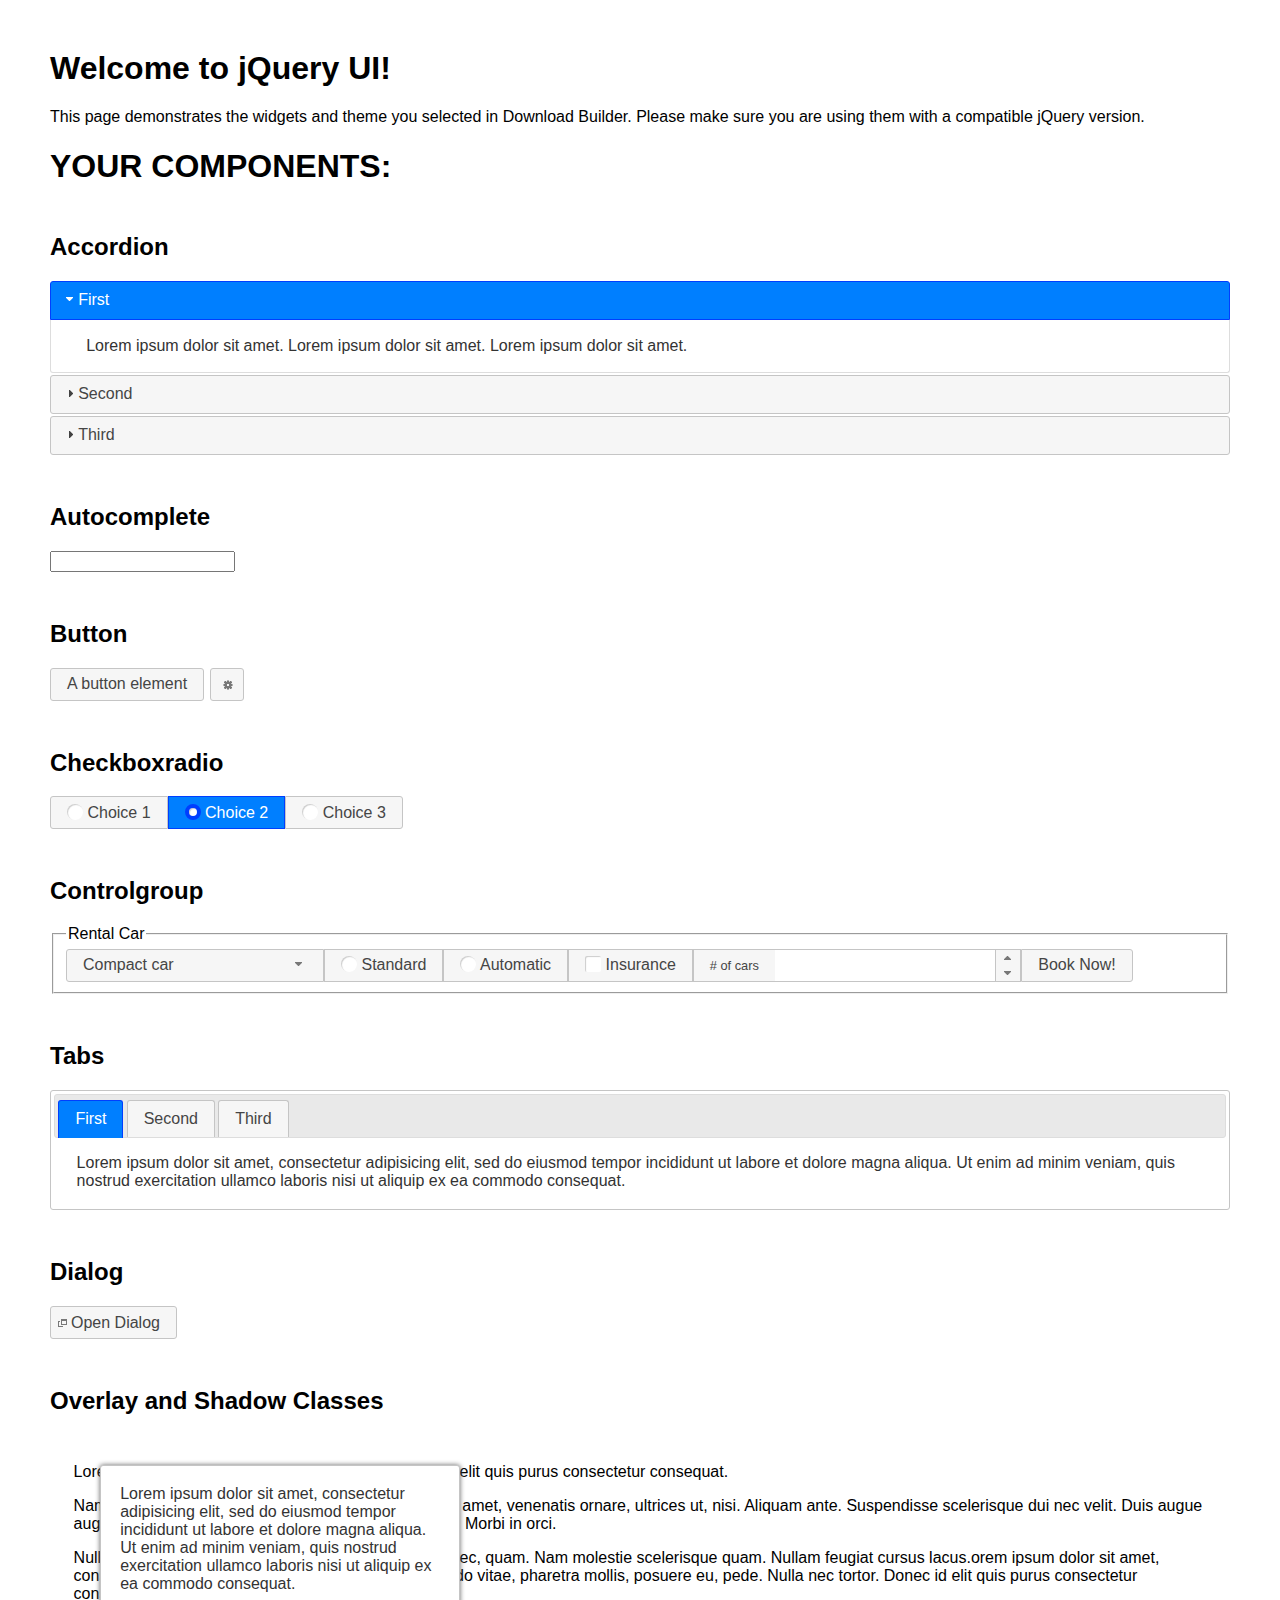
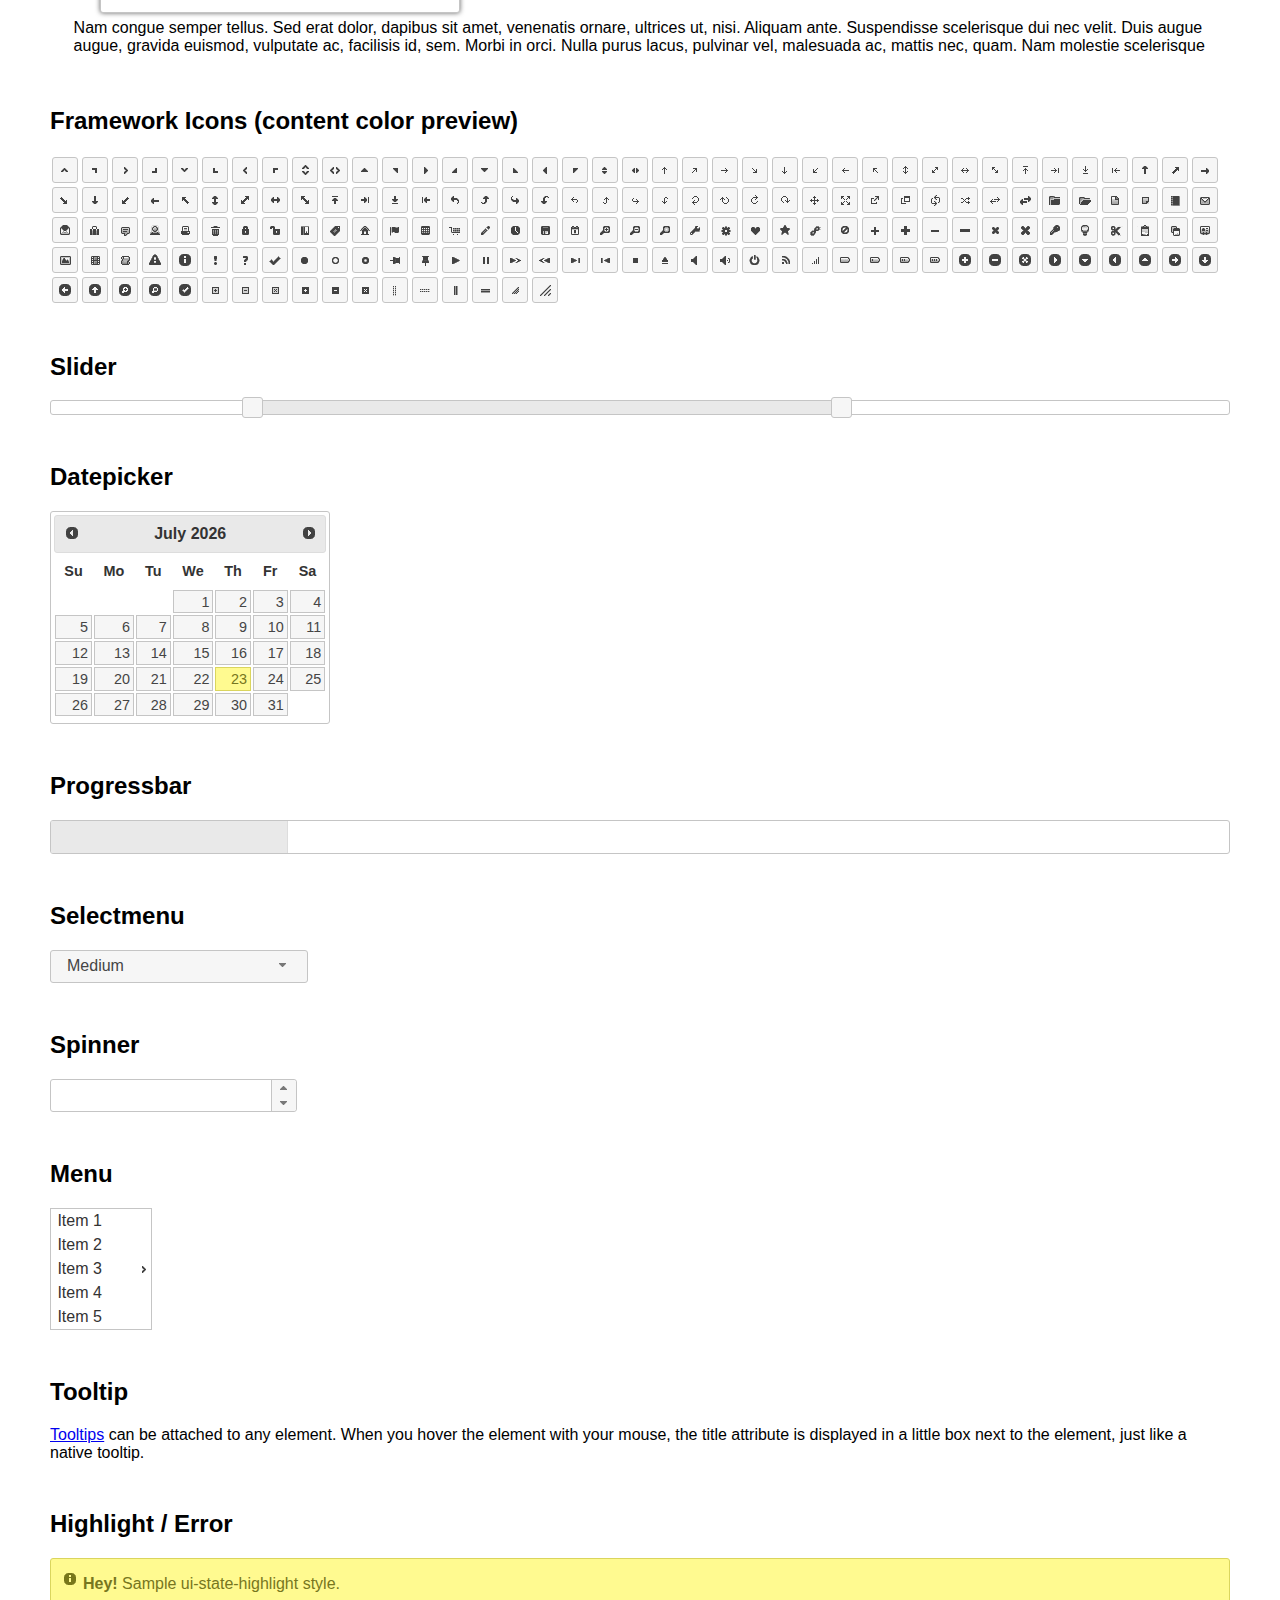
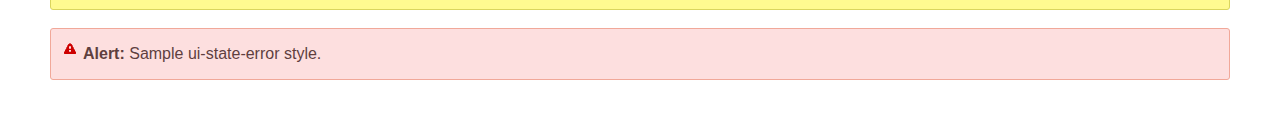
<file: js/jquery-ui-1.13.2/index.html>
<!doctype html>
<html lang="us">
<head>
	<meta charset="utf-8">
	<title>jQuery UI Example Page</title>
	<link href="jquery-ui.css" rel="stylesheet">
	<style>
	body{
		font-family: "Trebuchet MS", sans-serif;
		margin: 50px;
	}
	.demoHeaders {
		margin-top: 2em;
	}
	#dialog-link {
		padding: .4em 1em .4em 20px;
		text-decoration: none;
		position: relative;
	}
	#dialog-link span.ui-icon {
		margin: 0 5px 0 0;
		position: absolute;
		left: .2em;
		top: 50%;
		margin-top: -8px;
	}
	#icons {
		margin: 0;
		padding: 0;
	}
	#icons li {
		margin: 2px;
		position: relative;
		padding: 4px 0;
		cursor: pointer;
		float: left;
		list-style: none;
	}
	#icons span.ui-icon {
		float: left;
		margin: 0 4px;
	}
	.fakewindowcontain .ui-widget-overlay {
		position: absolute;
	}
	select {
		width: 200px;
	}
	</style>
</head>
<body>

<h1>Welcome to jQuery UI!</h1>

<div class="ui-widget">
	<p>This page demonstrates the widgets and theme you selected in Download Builder. Please make sure you are using them with a compatible jQuery version.</p>
</div>

<h1>YOUR COMPONENTS:</h1>

<!-- Accordion -->
<h2 class="demoHeaders">Accordion</h2>
<div id="accordion">
	<h3>First</h3>
	<div>Lorem ipsum dolor sit amet. Lorem ipsum dolor sit amet. Lorem ipsum dolor sit amet.</div>
	<h3>Second</h3>
	<div>Phasellus mattis tincidunt nibh.</div>
	<h3>Third</h3>
	<div>Nam dui erat, auctor a, dignissim quis.</div>
</div>

<!-- Autocomplete -->
<h2 class="demoHeaders">Autocomplete</h2>
<div>
	<input id="autocomplete" title="type &quot;a&quot;">
</div>

<!-- Button -->
<h2 class="demoHeaders">Button</h2>
<button id="button">A button element</button>
<button id="button-icon">An icon-only button</button>

<!-- Checkboxradio -->
<h2 class="demoHeaders">Checkboxradio</h2>
<form style="margin-top: 1em;">
	<div id="radioset">
		<input type="radio" id="radio1" name="radio"><label for="radio1">Choice 1</label>
		<input type="radio" id="radio2" name="radio" checked="checked"><label for="radio2">Choice 2</label>
		<input type="radio" id="radio3" name="radio"><label for="radio3">Choice 3</label>
	</div>
</form>

<!-- Controlgroup -->
<h2 class="demoHeaders">Controlgroup</h2>
<fieldset>
	<legend>Rental Car</legend>
	<div id="controlgroup">
		<select id="car-type">
			<option>Compact car</option>
			<option>Midsize car</option>
			<option>Full size car</option>
			<option>SUV</option>
			<option>Luxury</option>
			<option>Truck</option>
			<option>Van</option>
		</select>
		<label for="transmission-standard">Standard</label>
		<input type="radio" name="transmission" id="transmission-standard">
		<label for="transmission-automatic">Automatic</label>
		<input type="radio" name="transmission" id="transmission-automatic">
		<label for="insurance">Insurance</label>
		<input type="checkbox" name="insurance" id="insurance">
		<label for="horizontal-spinner" class="ui-controlgroup-label"># of cars</label>
		<input id="horizontal-spinner" class="ui-spinner-input">
		<button>Book Now!</button>
	</div>
</fieldset>

<!-- Tabs -->
<h2 class="demoHeaders">Tabs</h2>
<div id="tabs">
	<ul>
		<li><a href="#tabs-1">First</a></li>
		<li><a href="#tabs-2">Second</a></li>
		<li><a href="#tabs-3">Third</a></li>
	</ul>
	<div id="tabs-1">Lorem ipsum dolor sit amet, consectetur adipisicing elit, sed do eiusmod tempor incididunt ut labore et dolore magna aliqua. Ut enim ad minim veniam, quis nostrud exercitation ullamco laboris nisi ut aliquip ex ea commodo consequat.</div>
	<div id="tabs-2">Phasellus mattis tincidunt nibh. Cras orci urna, blandit id, pretium vel, aliquet ornare, felis. Maecenas scelerisque sem non nisl. Fusce sed lorem in enim dictum bibendum.</div>
	<div id="tabs-3">Nam dui erat, auctor a, dignissim quis, sollicitudin eu, felis. Pellentesque nisi urna, interdum eget, sagittis et, consequat vestibulum, lacus. Mauris porttitor ullamcorper augue.</div>
</div>

<h2 class="demoHeaders">Dialog</h2>
<p>
	<button id="dialog-link" class="ui-button ui-corner-all ui-widget">
		<span class="ui-icon ui-icon-newwin"></span>Open Dialog
	</button>
</p>

<h2 class="demoHeaders">Overlay and Shadow Classes</h2>
<div style="position: relative; width: 96%; height: 200px; padding:1% 2%; overflow:hidden;" class="fakewindowcontain">
	<p>Lorem ipsum dolor sit amet,  Nulla nec tortor. Donec id elit quis purus consectetur consequat. </p><p>Nam congue semper tellus. Sed erat dolor, dapibus sit amet, venenatis ornare, ultrices ut, nisi. Aliquam ante. Suspendisse scelerisque dui nec velit. Duis augue augue, gravida euismod, vulputate ac, facilisis id, sem. Morbi in orci. </p><p>Nulla purus lacus, pulvinar vel, malesuada ac, mattis nec, quam. Nam molestie scelerisque quam. Nullam feugiat cursus lacus.orem ipsum dolor sit amet, consectetur adipiscing elit. Donec libero risus, commodo vitae, pharetra mollis, posuere eu, pede. Nulla nec tortor. Donec id elit quis purus consectetur consequat. </p><p>Nam congue semper tellus. Sed erat dolor, dapibus sit amet, venenatis ornare, ultrices ut, nisi. Aliquam ante. Suspendisse scelerisque dui nec velit. Duis augue augue, gravida euismod, vulputate ac, facilisis id, sem. Morbi in orci. Nulla purus lacus, pulvinar vel, malesuada ac, mattis nec, quam. Nam molestie scelerisque quam. </p><p>Nullam feugiat cursus lacus.orem ipsum dolor sit amet, consectetur adipiscing elit. Donec libero risus, commodo vitae, pharetra mollis, posuere eu, pede. Nulla nec tortor. Donec id elit quis purus consectetur consequat. Nam congue semper tellus. Sed erat dolor, dapibus sit amet, venenatis ornare, ultrices ut, nisi. Aliquam ante. </p><p>Suspendisse scelerisque dui nec velit. Duis augue augue, gravida euismod, vulputate ac, facilisis id, sem. Morbi in orci. Nulla purus lacus, pulvinar vel, malesuada ac, mattis nec, quam. Nam molestie scelerisque quam. Nullam feugiat cursus lacus.orem ipsum dolor sit amet, consectetur adipiscing elit. Donec libero risus, commodo vitae, pharetra mollis, posuere eu, pede. Nulla nec tortor. Donec id elit quis purus consectetur consequat. Nam congue semper tellus. Sed erat dolor, dapibus sit amet, venenatis ornare, ultrices ut, nisi. </p>

	<!-- ui-dialog -->
	<div class="ui-widget-overlay ui-front"></div>
	<div style="position: absolute; width: 320px; left: 50px; top: 30px; padding: 1.2em" class="ui-widget ui-front ui-widget-content ui-corner-all ui-widget-shadow">
		Lorem ipsum dolor sit amet, consectetur adipisicing elit, sed do eiusmod tempor incididunt ut labore et dolore magna aliqua. Ut enim ad minim veniam, quis nostrud exercitation ullamco laboris nisi ut aliquip ex ea commodo consequat.
	</div>

</div>

<!-- ui-dialog -->
<div id="dialog" title="Dialog Title">
	<p>Lorem ipsum dolor sit amet, consectetur adipisicing elit, sed do eiusmod tempor incididunt ut labore et dolore magna aliqua. Ut enim ad minim veniam, quis nostrud exercitation ullamco laboris nisi ut aliquip ex ea commodo consequat.</p>
</div>


<h2 class="demoHeaders">Framework Icons (content color preview)</h2>
<ul id="icons" class="ui-widget ui-helper-clearfix">
	<li class="ui-state-default ui-corner-all" title=".ui-icon-caret-1-n"><span class="ui-icon ui-icon-caret-1-n"></span></li>
	<li class="ui-state-default ui-corner-all" title=".ui-icon-caret-1-ne"><span class="ui-icon ui-icon-caret-1-ne"></span></li>
	<li class="ui-state-default ui-corner-all" title=".ui-icon-caret-1-e"><span class="ui-icon ui-icon-caret-1-e"></span></li>
	<li class="ui-state-default ui-corner-all" title=".ui-icon-caret-1-se"><span class="ui-icon ui-icon-caret-1-se"></span></li>
	<li class="ui-state-default ui-corner-all" title=".ui-icon-caret-1-s"><span class="ui-icon ui-icon-caret-1-s"></span></li>
	<li class="ui-state-default ui-corner-all" title=".ui-icon-caret-1-sw"><span class="ui-icon ui-icon-caret-1-sw"></span></li>
	<li class="ui-state-default ui-corner-all" title=".ui-icon-caret-1-w"><span class="ui-icon ui-icon-caret-1-w"></span></li>
	<li class="ui-state-default ui-corner-all" title=".ui-icon-caret-1-nw"><span class="ui-icon ui-icon-caret-1-nw"></span></li>
	<li class="ui-state-default ui-corner-all" title=".ui-icon-caret-2-n-s"><span class="ui-icon ui-icon-caret-2-n-s"></span></li>
	<li class="ui-state-default ui-corner-all" title=".ui-icon-caret-2-e-w"><span class="ui-icon ui-icon-caret-2-e-w"></span></li>
	<li class="ui-state-default ui-corner-all" title=".ui-icon-triangle-1-n"><span class="ui-icon ui-icon-triangle-1-n"></span></li>
	<li class="ui-state-default ui-corner-all" title=".ui-icon-triangle-1-ne"><span class="ui-icon ui-icon-triangle-1-ne"></span></li>
	<li class="ui-state-default ui-corner-all" title=".ui-icon-triangle-1-e"><span class="ui-icon ui-icon-triangle-1-e"></span></li>
	<li class="ui-state-default ui-corner-all" title=".ui-icon-triangle-1-se"><span class="ui-icon ui-icon-triangle-1-se"></span></li>
	<li class="ui-state-default ui-corner-all" title=".ui-icon-triangle-1-s"><span class="ui-icon ui-icon-triangle-1-s"></span></li>
	<li class="ui-state-default ui-corner-all" title=".ui-icon-triangle-1-sw"><span class="ui-icon ui-icon-triangle-1-sw"></span></li>
	<li class="ui-state-default ui-corner-all" title=".ui-icon-triangle-1-w"><span class="ui-icon ui-icon-triangle-1-w"></span></li>
	<li class="ui-state-default ui-corner-all" title=".ui-icon-triangle-1-nw"><span class="ui-icon ui-icon-triangle-1-nw"></span></li>
	<li class="ui-state-default ui-corner-all" title=".ui-icon-triangle-2-n-s"><span class="ui-icon ui-icon-triangle-2-n-s"></span></li>
	<li class="ui-state-default ui-corner-all" title=".ui-icon-triangle-2-e-w"><span class="ui-icon ui-icon-triangle-2-e-w"></span></li>
	<li class="ui-state-default ui-corner-all" title=".ui-icon-arrow-1-n"><span class="ui-icon ui-icon-arrow-1-n"></span></li>
	<li class="ui-state-default ui-corner-all" title=".ui-icon-arrow-1-ne"><span class="ui-icon ui-icon-arrow-1-ne"></span></li>
	<li class="ui-state-default ui-corner-all" title=".ui-icon-arrow-1-e"><span class="ui-icon ui-icon-arrow-1-e"></span></li>
	<li class="ui-state-default ui-corner-all" title=".ui-icon-arrow-1-se"><span class="ui-icon ui-icon-arrow-1-se"></span></li>
	<li class="ui-state-default ui-corner-all" title=".ui-icon-arrow-1-s"><span class="ui-icon ui-icon-arrow-1-s"></span></li>
	<li class="ui-state-default ui-corner-all" title=".ui-icon-arrow-1-sw"><span class="ui-icon ui-icon-arrow-1-sw"></span></li>
	<li class="ui-state-default ui-corner-all" title=".ui-icon-arrow-1-w"><span class="ui-icon ui-icon-arrow-1-w"></span></li>
	<li class="ui-state-default ui-corner-all" title=".ui-icon-arrow-1-nw"><span class="ui-icon ui-icon-arrow-1-nw"></span></li>
	<li class="ui-state-default ui-corner-all" title=".ui-icon-arrow-2-n-s"><span class="ui-icon ui-icon-arrow-2-n-s"></span></li>
	<li class="ui-state-default ui-corner-all" title=".ui-icon-arrow-2-ne-sw"><span class="ui-icon ui-icon-arrow-2-ne-sw"></span></li>
	<li class="ui-state-default ui-corner-all" title=".ui-icon-arrow-2-e-w"><span class="ui-icon ui-icon-arrow-2-e-w"></span></li>
	<li class="ui-state-default ui-corner-all" title=".ui-icon-arrow-2-se-nw"><span class="ui-icon ui-icon-arrow-2-se-nw"></span></li>
	<li class="ui-state-default ui-corner-all" title=".ui-icon-arrowstop-1-n"><span class="ui-icon ui-icon-arrowstop-1-n"></span></li>
	<li class="ui-state-default ui-corner-all" title=".ui-icon-arrowstop-1-e"><span class="ui-icon ui-icon-arrowstop-1-e"></span></li>
	<li class="ui-state-default ui-corner-all" title=".ui-icon-arrowstop-1-s"><span class="ui-icon ui-icon-arrowstop-1-s"></span></li>
	<li class="ui-state-default ui-corner-all" title=".ui-icon-arrowstop-1-w"><span class="ui-icon ui-icon-arrowstop-1-w"></span></li>
	<li class="ui-state-default ui-corner-all" title=".ui-icon-arrowthick-1-n"><span class="ui-icon ui-icon-arrowthick-1-n"></span></li>
	<li class="ui-state-default ui-corner-all" title=".ui-icon-arrowthick-1-ne"><span class="ui-icon ui-icon-arrowthick-1-ne"></span></li>
	<li class="ui-state-default ui-corner-all" title=".ui-icon-arrowthick-1-e"><span class="ui-icon ui-icon-arrowthick-1-e"></span></li>
	<li class="ui-state-default ui-corner-all" title=".ui-icon-arrowthick-1-se"><span class="ui-icon ui-icon-arrowthick-1-se"></span></li>
	<li class="ui-state-default ui-corner-all" title=".ui-icon-arrowthick-1-s"><span class="ui-icon ui-icon-arrowthick-1-s"></span></li>
	<li class="ui-state-default ui-corner-all" title=".ui-icon-arrowthick-1-sw"><span class="ui-icon ui-icon-arrowthick-1-sw"></span></li>
	<li class="ui-state-default ui-corner-all" title=".ui-icon-arrowthick-1-w"><span class="ui-icon ui-icon-arrowthick-1-w"></span></li>
	<li class="ui-state-default ui-corner-all" title=".ui-icon-arrowthick-1-nw"><span class="ui-icon ui-icon-arrowthick-1-nw"></span></li>
	<li class="ui-state-default ui-corner-all" title=".ui-icon-arrowthick-2-n-s"><span class="ui-icon ui-icon-arrowthick-2-n-s"></span></li>
	<li class="ui-state-default ui-corner-all" title=".ui-icon-arrowthick-2-ne-sw"><span class="ui-icon ui-icon-arrowthick-2-ne-sw"></span></li>
	<li class="ui-state-default ui-corner-all" title=".ui-icon-arrowthick-2-e-w"><span class="ui-icon ui-icon-arrowthick-2-e-w"></span></li>
	<li class="ui-state-default ui-corner-all" title=".ui-icon-arrowthick-2-se-nw"><span class="ui-icon ui-icon-arrowthick-2-se-nw"></span></li>
	<li class="ui-state-default ui-corner-all" title=".ui-icon-arrowthickstop-1-n"><span class="ui-icon ui-icon-arrowthickstop-1-n"></span></li>
	<li class="ui-state-default ui-corner-all" title=".ui-icon-arrowthickstop-1-e"><span class="ui-icon ui-icon-arrowthickstop-1-e"></span></li>
	<li class="ui-state-default ui-corner-all" title=".ui-icon-arrowthickstop-1-s"><span class="ui-icon ui-icon-arrowthickstop-1-s"></span></li>
	<li class="ui-state-default ui-corner-all" title=".ui-icon-arrowthickstop-1-w"><span class="ui-icon ui-icon-arrowthickstop-1-w"></span></li>
	<li class="ui-state-default ui-corner-all" title=".ui-icon-arrowreturnthick-1-w"><span class="ui-icon ui-icon-arrowreturnthick-1-w"></span></li>
	<li class="ui-state-default ui-corner-all" title=".ui-icon-arrowreturnthick-1-n"><span class="ui-icon ui-icon-arrowreturnthick-1-n"></span></li>
	<li class="ui-state-default ui-corner-all" title=".ui-icon-arrowreturnthick-1-e"><span class="ui-icon ui-icon-arrowreturnthick-1-e"></span></li>
	<li class="ui-state-default ui-corner-all" title=".ui-icon-arrowreturnthick-1-s"><span class="ui-icon ui-icon-arrowreturnthick-1-s"></span></li>
	<li class="ui-state-default ui-corner-all" title=".ui-icon-arrowreturn-1-w"><span class="ui-icon ui-icon-arrowreturn-1-w"></span></li>
	<li class="ui-state-default ui-corner-all" title=".ui-icon-arrowreturn-1-n"><span class="ui-icon ui-icon-arrowreturn-1-n"></span></li>
	<li class="ui-state-default ui-corner-all" title=".ui-icon-arrowreturn-1-e"><span class="ui-icon ui-icon-arrowreturn-1-e"></span></li>
	<li class="ui-state-default ui-corner-all" title=".ui-icon-arrowreturn-1-s"><span class="ui-icon ui-icon-arrowreturn-1-s"></span></li>
	<li class="ui-state-default ui-corner-all" title=".ui-icon-arrowrefresh-1-w"><span class="ui-icon ui-icon-arrowrefresh-1-w"></span></li>
	<li class="ui-state-default ui-corner-all" title=".ui-icon-arrowrefresh-1-n"><span class="ui-icon ui-icon-arrowrefresh-1-n"></span></li>
	<li class="ui-state-default ui-corner-all" title=".ui-icon-arrowrefresh-1-e"><span class="ui-icon ui-icon-arrowrefresh-1-e"></span></li>
	<li class="ui-state-default ui-corner-all" title=".ui-icon-arrowrefresh-1-s"><span class="ui-icon ui-icon-arrowrefresh-1-s"></span></li>
	<li class="ui-state-default ui-corner-all" title=".ui-icon-arrow-4"><span class="ui-icon ui-icon-arrow-4"></span></li>
	<li class="ui-state-default ui-corner-all" title=".ui-icon-arrow-4-diag"><span class="ui-icon ui-icon-arrow-4-diag"></span></li>
	<li class="ui-state-default ui-corner-all" title=".ui-icon-extlink"><span class="ui-icon ui-icon-extlink"></span></li>
	<li class="ui-state-default ui-corner-all" title=".ui-icon-newwin"><span class="ui-icon ui-icon-newwin"></span></li>
	<li class="ui-state-default ui-corner-all" title=".ui-icon-refresh"><span class="ui-icon ui-icon-refresh"></span></li>
	<li class="ui-state-default ui-corner-all" title=".ui-icon-shuffle"><span class="ui-icon ui-icon-shuffle"></span></li>
	<li class="ui-state-default ui-corner-all" title=".ui-icon-transfer-e-w"><span class="ui-icon ui-icon-transfer-e-w"></span></li>
	<li class="ui-state-default ui-corner-all" title=".ui-icon-transferthick-e-w"><span class="ui-icon ui-icon-transferthick-e-w"></span></li>
	<li class="ui-state-default ui-corner-all" title=".ui-icon-folder-collapsed"><span class="ui-icon ui-icon-folder-collapsed"></span></li>
	<li class="ui-state-default ui-corner-all" title=".ui-icon-folder-open"><span class="ui-icon ui-icon-folder-open"></span></li>
	<li class="ui-state-default ui-corner-all" title=".ui-icon-document"><span class="ui-icon ui-icon-document"></span></li>
	<li class="ui-state-default ui-corner-all" title=".ui-icon-document-b"><span class="ui-icon ui-icon-document-b"></span></li>
	<li class="ui-state-default ui-corner-all" title=".ui-icon-note"><span class="ui-icon ui-icon-note"></span></li>
	<li class="ui-state-default ui-corner-all" title=".ui-icon-mail-closed"><span class="ui-icon ui-icon-mail-closed"></span></li>
	<li class="ui-state-default ui-corner-all" title=".ui-icon-mail-open"><span class="ui-icon ui-icon-mail-open"></span></li>
	<li class="ui-state-default ui-corner-all" title=".ui-icon-suitcase"><span class="ui-icon ui-icon-suitcase"></span></li>
	<li class="ui-state-default ui-corner-all" title=".ui-icon-comment"><span class="ui-icon ui-icon-comment"></span></li>
	<li class="ui-state-default ui-corner-all" title=".ui-icon-person"><span class="ui-icon ui-icon-person"></span></li>
	<li class="ui-state-default ui-corner-all" title=".ui-icon-print"><span class="ui-icon ui-icon-print"></span></li>
	<li class="ui-state-default ui-corner-all" title=".ui-icon-trash"><span class="ui-icon ui-icon-trash"></span></li>
	<li class="ui-state-default ui-corner-all" title=".ui-icon-locked"><span class="ui-icon ui-icon-locked"></span></li>
	<li class="ui-state-default ui-corner-all" title=".ui-icon-unlocked"><span class="ui-icon ui-icon-unlocked"></span></li>
	<li class="ui-state-default ui-corner-all" title=".ui-icon-bookmark"><span class="ui-icon ui-icon-bookmark"></span></li>
	<li class="ui-state-default ui-corner-all" title=".ui-icon-tag"><span class="ui-icon ui-icon-tag"></span></li>
	<li class="ui-state-default ui-corner-all" title=".ui-icon-home"><span class="ui-icon ui-icon-home"></span></li>
	<li class="ui-state-default ui-corner-all" title=".ui-icon-flag"><span class="ui-icon ui-icon-flag"></span></li>
	<li class="ui-state-default ui-corner-all" title=".ui-icon-calculator"><span class="ui-icon ui-icon-calculator"></span></li>
	<li class="ui-state-default ui-corner-all" title=".ui-icon-cart"><span class="ui-icon ui-icon-cart"></span></li>
	<li class="ui-state-default ui-corner-all" title=".ui-icon-pencil"><span class="ui-icon ui-icon-pencil"></span></li>
	<li class="ui-state-default ui-corner-all" title=".ui-icon-clock"><span class="ui-icon ui-icon-clock"></span></li>
	<li class="ui-state-default ui-corner-all" title=".ui-icon-disk"><span class="ui-icon ui-icon-disk"></span></li>
	<li class="ui-state-default ui-corner-all" title=".ui-icon-calendar"><span class="ui-icon ui-icon-calendar"></span></li>
	<li class="ui-state-default ui-corner-all" title=".ui-icon-zoomin"><span class="ui-icon ui-icon-zoomin"></span></li>
	<li class="ui-state-default ui-corner-all" title=".ui-icon-zoomout"><span class="ui-icon ui-icon-zoomout"></span></li>
	<li class="ui-state-default ui-corner-all" title=".ui-icon-search"><span class="ui-icon ui-icon-search"></span></li>
	<li class="ui-state-default ui-corner-all" title=".ui-icon-wrench"><span class="ui-icon ui-icon-wrench"></span></li>
	<li class="ui-state-default ui-corner-all" title=".ui-icon-gear"><span class="ui-icon ui-icon-gear"></span></li>
	<li class="ui-state-default ui-corner-all" title=".ui-icon-heart"><span class="ui-icon ui-icon-heart"></span></li>
	<li class="ui-state-default ui-corner-all" title=".ui-icon-star"><span class="ui-icon ui-icon-star"></span></li>
	<li class="ui-state-default ui-corner-all" title=".ui-icon-link"><span class="ui-icon ui-icon-link"></span></li>
	<li class="ui-state-default ui-corner-all" title=".ui-icon-cancel"><span class="ui-icon ui-icon-cancel"></span></li>
	<li class="ui-state-default ui-corner-all" title=".ui-icon-plus"><span class="ui-icon ui-icon-plus"></span></li>
	<li class="ui-state-default ui-corner-all" title=".ui-icon-plusthick"><span class="ui-icon ui-icon-plusthick"></span></li>
	<li class="ui-state-default ui-corner-all" title=".ui-icon-minus"><span class="ui-icon ui-icon-minus"></span></li>
	<li class="ui-state-default ui-corner-all" title=".ui-icon-minusthick"><span class="ui-icon ui-icon-minusthick"></span></li>
	<li class="ui-state-default ui-corner-all" title=".ui-icon-close"><span class="ui-icon ui-icon-close"></span></li>
	<li class="ui-state-default ui-corner-all" title=".ui-icon-closethick"><span class="ui-icon ui-icon-closethick"></span></li>
	<li class="ui-state-default ui-corner-all" title=".ui-icon-key"><span class="ui-icon ui-icon-key"></span></li>
	<li class="ui-state-default ui-corner-all" title=".ui-icon-lightbulb"><span class="ui-icon ui-icon-lightbulb"></span></li>
	<li class="ui-state-default ui-corner-all" title=".ui-icon-scissors"><span class="ui-icon ui-icon-scissors"></span></li>
	<li class="ui-state-default ui-corner-all" title=".ui-icon-clipboard"><span class="ui-icon ui-icon-clipboard"></span></li>
	<li class="ui-state-default ui-corner-all" title=".ui-icon-copy"><span class="ui-icon ui-icon-copy"></span></li>
	<li class="ui-state-default ui-corner-all" title=".ui-icon-contact"><span class="ui-icon ui-icon-contact"></span></li>
	<li class="ui-state-default ui-corner-all" title=".ui-icon-image"><span class="ui-icon ui-icon-image"></span></li>
	<li class="ui-state-default ui-corner-all" title=".ui-icon-video"><span class="ui-icon ui-icon-video"></span></li>
	<li class="ui-state-default ui-corner-all" title=".ui-icon-script"><span class="ui-icon ui-icon-script"></span></li>
	<li class="ui-state-default ui-corner-all" title=".ui-icon-alert"><span class="ui-icon ui-icon-alert"></span></li>
	<li class="ui-state-default ui-corner-all" title=".ui-icon-info"><span class="ui-icon ui-icon-info"></span></li>
	<li class="ui-state-default ui-corner-all" title=".ui-icon-notice"><span class="ui-icon ui-icon-notice"></span></li>
	<li class="ui-state-default ui-corner-all" title=".ui-icon-help"><span class="ui-icon ui-icon-help"></span></li>
	<li class="ui-state-default ui-corner-all" title=".ui-icon-check"><span class="ui-icon ui-icon-check"></span></li>
	<li class="ui-state-default ui-corner-all" title=".ui-icon-bullet"><span class="ui-icon ui-icon-bullet"></span></li>
	<li class="ui-state-default ui-corner-all" title=".ui-icon-radio-off"><span class="ui-icon ui-icon-radio-off"></span></li>
	<li class="ui-state-default ui-corner-all" title=".ui-icon-radio-on"><span class="ui-icon ui-icon-radio-on"></span></li>
	<li class="ui-state-default ui-corner-all" title=".ui-icon-pin-w"><span class="ui-icon ui-icon-pin-w"></span></li>
	<li class="ui-state-default ui-corner-all" title=".ui-icon-pin-s"><span class="ui-icon ui-icon-pin-s"></span></li>
	<li class="ui-state-default ui-corner-all" title=".ui-icon-play"><span class="ui-icon ui-icon-play"></span></li>
	<li class="ui-state-default ui-corner-all" title=".ui-icon-pause"><span class="ui-icon ui-icon-pause"></span></li>
	<li class="ui-state-default ui-corner-all" title=".ui-icon-seek-next"><span class="ui-icon ui-icon-seek-next"></span></li>
	<li class="ui-state-default ui-corner-all" title=".ui-icon-seek-prev"><span class="ui-icon ui-icon-seek-prev"></span></li>
	<li class="ui-state-default ui-corner-all" title=".ui-icon-seek-end"><span class="ui-icon ui-icon-seek-end"></span></li>
	<li class="ui-state-default ui-corner-all" title=".ui-icon-seek-first"><span class="ui-icon ui-icon-seek-first"></span></li>
	<li class="ui-state-default ui-corner-all" title=".ui-icon-stop"><span class="ui-icon ui-icon-stop"></span></li>
	<li class="ui-state-default ui-corner-all" title=".ui-icon-eject"><span class="ui-icon ui-icon-eject"></span></li>
	<li class="ui-state-default ui-corner-all" title=".ui-icon-volume-off"><span class="ui-icon ui-icon-volume-off"></span></li>
	<li class="ui-state-default ui-corner-all" title=".ui-icon-volume-on"><span class="ui-icon ui-icon-volume-on"></span></li>
	<li class="ui-state-default ui-corner-all" title=".ui-icon-power"><span class="ui-icon ui-icon-power"></span></li>
	<li class="ui-state-default ui-corner-all" title=".ui-icon-signal-diag"><span class="ui-icon ui-icon-signal-diag"></span></li>
	<li class="ui-state-default ui-corner-all" title=".ui-icon-signal"><span class="ui-icon ui-icon-signal"></span></li>
	<li class="ui-state-default ui-corner-all" title=".ui-icon-battery-0"><span class="ui-icon ui-icon-battery-0"></span></li>
	<li class="ui-state-default ui-corner-all" title=".ui-icon-battery-1"><span class="ui-icon ui-icon-battery-1"></span></li>
	<li class="ui-state-default ui-corner-all" title=".ui-icon-battery-2"><span class="ui-icon ui-icon-battery-2"></span></li>
	<li class="ui-state-default ui-corner-all" title=".ui-icon-battery-3"><span class="ui-icon ui-icon-battery-3"></span></li>
	<li class="ui-state-default ui-corner-all" title=".ui-icon-circle-plus"><span class="ui-icon ui-icon-circle-plus"></span></li>
	<li class="ui-state-default ui-corner-all" title=".ui-icon-circle-minus"><span class="ui-icon ui-icon-circle-minus"></span></li>
	<li class="ui-state-default ui-corner-all" title=".ui-icon-circle-close"><span class="ui-icon ui-icon-circle-close"></span></li>
	<li class="ui-state-default ui-corner-all" title=".ui-icon-circle-triangle-e"><span class="ui-icon ui-icon-circle-triangle-e"></span></li>
	<li class="ui-state-default ui-corner-all" title=".ui-icon-circle-triangle-s"><span class="ui-icon ui-icon-circle-triangle-s"></span></li>
	<li class="ui-state-default ui-corner-all" title=".ui-icon-circle-triangle-w"><span class="ui-icon ui-icon-circle-triangle-w"></span></li>
	<li class="ui-state-default ui-corner-all" title=".ui-icon-circle-triangle-n"><span class="ui-icon ui-icon-circle-triangle-n"></span></li>
	<li class="ui-state-default ui-corner-all" title=".ui-icon-circle-arrow-e"><span class="ui-icon ui-icon-circle-arrow-e"></span></li>
	<li class="ui-state-default ui-corner-all" title=".ui-icon-circle-arrow-s"><span class="ui-icon ui-icon-circle-arrow-s"></span></li>
	<li class="ui-state-default ui-corner-all" title=".ui-icon-circle-arrow-w"><span class="ui-icon ui-icon-circle-arrow-w"></span></li>
	<li class="ui-state-default ui-corner-all" title=".ui-icon-circle-arrow-n"><span class="ui-icon ui-icon-circle-arrow-n"></span></li>
	<li class="ui-state-default ui-corner-all" title=".ui-icon-circle-zoomin"><span class="ui-icon ui-icon-circle-zoomin"></span></li>
	<li class="ui-state-default ui-corner-all" title=".ui-icon-circle-zoomout"><span class="ui-icon ui-icon-circle-zoomout"></span></li>
	<li class="ui-state-default ui-corner-all" title=".ui-icon-circle-check"><span class="ui-icon ui-icon-circle-check"></span></li>
	<li class="ui-state-default ui-corner-all" title=".ui-icon-circlesmall-plus"><span class="ui-icon ui-icon-circlesmall-plus"></span></li>
	<li class="ui-state-default ui-corner-all" title=".ui-icon-circlesmall-minus"><span class="ui-icon ui-icon-circlesmall-minus"></span></li>
	<li class="ui-state-default ui-corner-all" title=".ui-icon-circlesmall-close"><span class="ui-icon ui-icon-circlesmall-close"></span></li>
	<li class="ui-state-default ui-corner-all" title=".ui-icon-squaresmall-plus"><span class="ui-icon ui-icon-squaresmall-plus"></span></li>
	<li class="ui-state-default ui-corner-all" title=".ui-icon-squaresmall-minus"><span class="ui-icon ui-icon-squaresmall-minus"></span></li>
	<li class="ui-state-default ui-corner-all" title=".ui-icon-squaresmall-close"><span class="ui-icon ui-icon-squaresmall-close"></span></li>
	<li class="ui-state-default ui-corner-all" title=".ui-icon-grip-dotted-vertical"><span class="ui-icon ui-icon-grip-dotted-vertical"></span></li>
	<li class="ui-state-default ui-corner-all" title=".ui-icon-grip-dotted-horizontal"><span class="ui-icon ui-icon-grip-dotted-horizontal"></span></li>
	<li class="ui-state-default ui-corner-all" title=".ui-icon-grip-solid-vertical"><span class="ui-icon ui-icon-grip-solid-vertical"></span></li>
	<li class="ui-state-default ui-corner-all" title=".ui-icon-grip-solid-horizontal"><span class="ui-icon ui-icon-grip-solid-horizontal"></span></li>
	<li class="ui-state-default ui-corner-all" title=".ui-icon-gripsmall-diagonal-se"><span class="ui-icon ui-icon-gripsmall-diagonal-se"></span></li>
	<li class="ui-state-default ui-corner-all" title=".ui-icon-grip-diagonal-se"><span class="ui-icon ui-icon-grip-diagonal-se"></span></li>
</ul>

<!-- Slider -->
<h2 class="demoHeaders">Slider</h2>
<div id="slider"></div>

<!-- Datepicker -->
<h2 class="demoHeaders">Datepicker</h2>
<div id="datepicker"></div>

<!-- Progressbar -->
<h2 class="demoHeaders">Progressbar</h2>
<div id="progressbar"></div>

<!-- Progressbar -->
<h2 class="demoHeaders">Selectmenu</h2>
<select id="selectmenu">
	<option>Slower</option>
	<option>Slow</option>
	<option selected="selected">Medium</option>
	<option>Fast</option>
	<option>Faster</option>
</select>

<!-- Spinner -->
<h2 class="demoHeaders">Spinner</h2>
<input id="spinner">

<!-- Menu -->
<h2 class="demoHeaders">Menu</h2>
<ul style="width:100px;" id="menu">
	<li><div>Item 1</div></li>
	<li><div>Item 2</div></li>
	<li><div>Item 3</div>
		<ul>
			<li><div>Item 3-1</div></li>
			<li><div>Item 3-2</div></li>
			<li><div>Item 3-3</div></li>
			<li><div>Item 3-4</div></li>
			<li><div>Item 3-5</div></li>
		</ul>
	</li>
	<li><div>Item 4</div></li>
	<li><div>Item 5</div></li>
</ul>

<!-- Tooltip -->
<h2 class="demoHeaders">Tooltip</h2>
<p id="tooltip">
	<a href="#" title="That&apos;s what this widget is">Tooltips</a> can be attached to any element. When you hover
the element with your mouse, the title attribute is displayed in a little box next to the element, just like a native tooltip.
</p>

<!-- Highlight / Error -->
<h2 class="demoHeaders">Highlight / Error</h2>
<div class="ui-widget">
	<div class="ui-state-highlight ui-corner-all" style="margin-top: 20px; padding: 0 .7em;">
		<p><span class="ui-icon ui-icon-info" style="float: left; margin-right: .3em;"></span>
		<strong>Hey!</strong> Sample ui-state-highlight style.</p>
	</div>
</div>
<br>
<div class="ui-widget">
	<div class="ui-state-error ui-corner-all" style="padding: 0 .7em;">
		<p><span class="ui-icon ui-icon-alert" style="float: left; margin-right: .3em;"></span>
		<strong>Alert:</strong> Sample ui-state-error style.</p>
	</div>
</div>

<script src="external/jquery/jquery.js"></script>
<script src="jquery-ui.js"></script>
<script>
$( "#accordion" ).accordion();

var availableTags = [
	"ActionScript",
	"AppleScript",
	"Asp",
	"BASIC",
	"C",
	"C++",
	"Clojure",
	"COBOL",
	"ColdFusion",
	"Erlang",
	"Fortran",
	"Groovy",
	"Haskell",
	"Java",
	"JavaScript",
	"Lisp",
	"Perl",
	"PHP",
	"Python",
	"Ruby",
	"Scala",
	"Scheme"
];
$( "#autocomplete" ).autocomplete({
	source: availableTags
});

$( "#button" ).button();
$( "#button-icon" ).button({
	icon: "ui-icon-gear",
	showLabel: false
});

$( "#radioset" ).buttonset();

$( "#controlgroup" ).controlgroup();

$( "#tabs" ).tabs();

$( "#dialog" ).dialog({
	autoOpen: false,
	width: 400,
	buttons: [
		{
			text: "Ok",
			click: function() {
				$( this ).dialog( "close" );
			}
		},
		{
			text: "Cancel",
			click: function() {
				$( this ).dialog( "close" );
			}
		}
	]
});

// Link to open the dialog
$( "#dialog-link" ).click(function( event ) {
	$( "#dialog" ).dialog( "open" );
	event.preventDefault();
});

$( "#datepicker" ).datepicker({
	inline: true
});

$( "#slider" ).slider({
	range: true,
	values: [ 17, 67 ]
});

$( "#progressbar" ).progressbar({
	value: 20
});

$( "#spinner" ).spinner();

$( "#menu" ).menu();

$( "#tooltip" ).tooltip();

$( "#selectmenu" ).selectmenu();

// Hover states on the static widgets
$( "#dialog-link, #icons li" ).hover(
	function() {
		$( this ).addClass( "ui-state-hover" );
	},
	function() {
		$( this ).removeClass( "ui-state-hover" );
	}
);
</script>
</body>
</html>
</file>
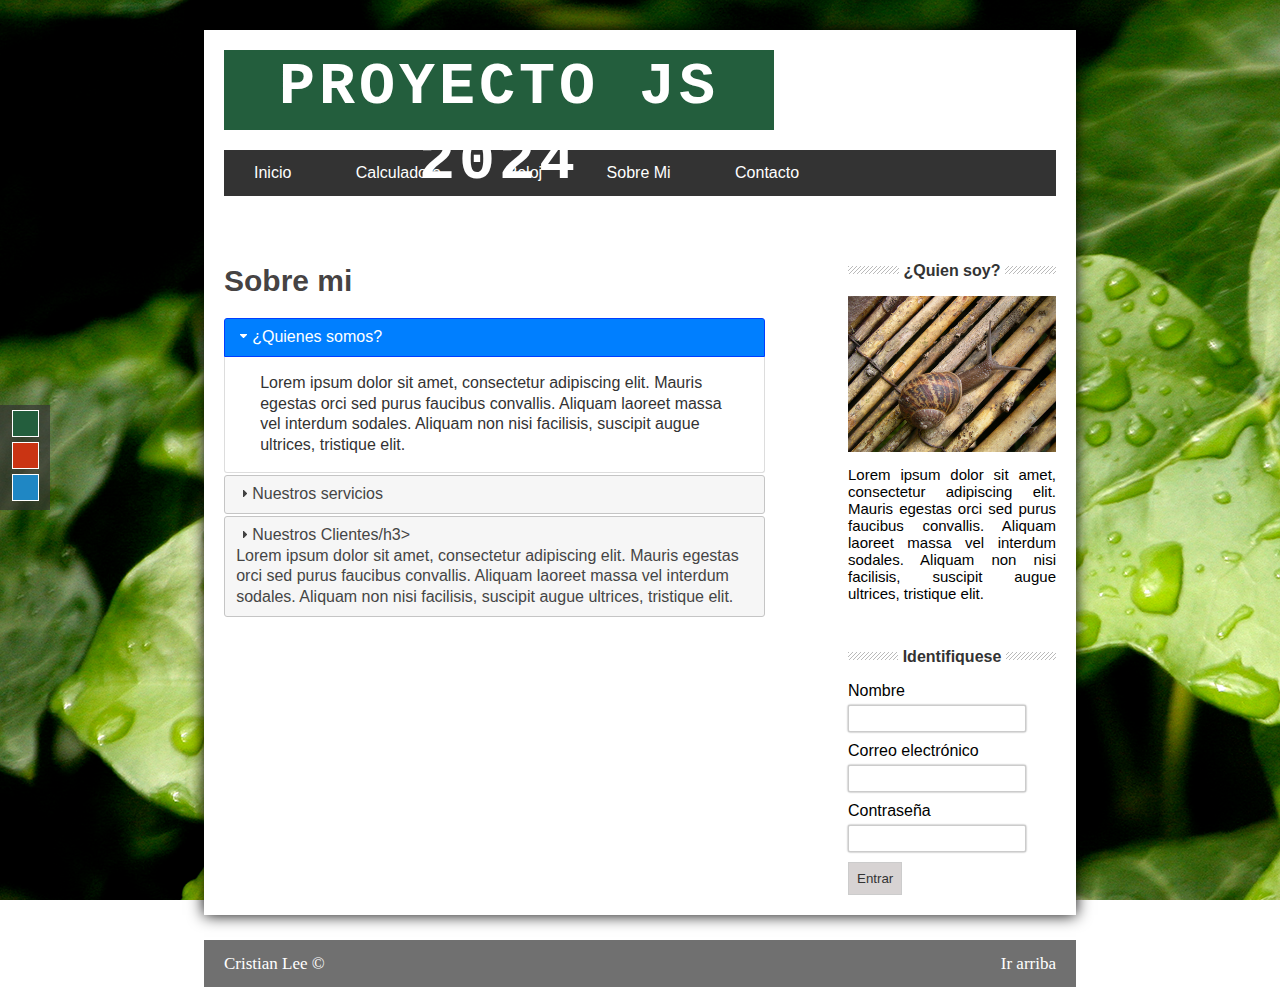
<file: about.html>
<!DOCTYPE html>
<html lang="en">
<head>
    <meta charset="UTF-8">
    <meta name="viewport" content="width=device-width, initial-scale=1.0">
    <title>Proyecto JavaScript</title>
    
    <!-- Estilos CCS -->
    <link rel="stylesheet" type="text/css" href="css/styles.css" />
    <link id="theme" rel="stylesheet" type="text/css" href="css/green.css" />

    <!-- jQery -->
    <script src="https://ajax.googleapis.com/ajax/libs/jquery/3.1.1/jquery.min.js"></script>
    <link rel="stylesheet" href="js/jquery-ui-1.13.2/jquery-ui.min.css"/>
    <link rel="stylesheet" href="js/jquery-ui-1.13.2/jquery-ui.structure.min.css"/>
    <link rel="stylesheet" href="js/jquery-ui-1.13.2/jquery-ui.theme.min.css"/>
    <script type="text/javascript" src="js/jquery-ui-1.13.2/jquery-ui.min.js"></script>

    <!-- Mis Scripts -->
    <script type="text/JavaScript" src="js/main.js"></script>

</head>
<body id="body">
    <div id="selector-theme">
       <div id="to-green"></div>
       <div id="to-red"></div>
       <div id="to-blue"></div>
    </div>

    <section id="global">

        <!-- Encabezado -->
        <header>
            <div id="logo">
                <h1>PROYECTO JS 2024</h1>
            </div>

            <div class="clearfix"></div>

            <nav id="menu">
                <ul>
                    <li><a href="index.html">Inicio</a></li>
                    <li><a href="#">Calculadora</a></li>
                    <li><a href="reloj.html">Reloj</a></li>
                    <li><a href="about.html">Sobre Mi</a></li>
                    <li><a href="contact.html">Contacto</a></li>
                </ul>
            </nav>
        </header>


        <!-- Contenido -->
        <section id="content">

            <div id="box">
              <!-- Cargar acordeon -->

              <h2>Sobre mi</h2>
              <div id="acordeon">
                <h3>¿Quienes somos?</h3>
                <div>
                    <p>
                        Lorem ipsum dolor sit amet, consectetur adipiscing elit. Mauris egestas orci sed purus faucibus convallis. 
                        Aliquam laoreet massa vel interdum sodales. Aliquam non nisi facilisis, suscipit augue ultrices, tristique elit. 
                    </p>
                </div>
           
                <h3>Nuestros servicios</h3>
                <div>
                    <p>
                        Lorem ipsum dolor sit amet, consectetur adipiscing elit. Mauris egestas orci sed purus faucibus convallis. 
                        Aliquam laoreet massa vel interdum sodales. Aliquam non nisi facilisis, suscipit augue ultrices, tristique elit. 
                    </p>
                </div>
            

            
                <h3>Nuestros Clientes/h3>
                <div>
                    <p>
                        Lorem ipsum dolor sit amet, consectetur adipiscing elit. Mauris egestas orci sed purus faucibus convallis. 
                        Aliquam laoreet massa vel interdum sodales. Aliquam non nisi facilisis, suscipit augue ultrices, tristique elit. 
                    </p>
                </div>
              
               </div> 
            </div>
            <aside id="sidebar">
                <div id="about">
                    <h4><span>¿Quien soy?</span></h4>
                    <img src="img/caracol.jpg"> 
                    <p> Lorem ipsum dolor sit amet, consectetur adipiscing elit. Mauris egestas orci sed purus faucibus convallis. 
                        Aliquam laoreet massa vel interdum sodales. Aliquam non nisi facilisis, suscipit augue ultrices, tristique elit.</p>
                </div>

                <div id="login">
                    <h4><span>Identifiquese</span></h4>
                    <form>
                        <label for="name">Nombre</label>
                        <input type="text" name="name" id="form_name"/>

                        <label for="email">Correo electrónico</label>
                        <input type="text" name="email" />

                        <label for="password">Contraseña</label>
                        <input type="text" name="password" />

                        <input type="submit" value="Entrar">
                    </form>
                </div>

            </aside>

            <div class="clearfix"></div>  
        </section>

    </section>

    <footer>
        Cristian Lee &copy;

        <a href="#" class="subir">Ir arriba</a>
    </footer>
</body>
</html>
</file>
<file: css/styles.css>
*{/*Clase 126*/
    margin: 0px;
    padding: 0px;
}

.clearfix{/*Clase 126*/
    float: none;
    clear: both;
}


#global{/*Clase 126*/
    width: 65%;
    margin: 0px auto;
    margin-top: 30px;
    padding: 20px;
    background: white;
    box-shadow: 0px 0px 15px black;
}


#logo{/*Clase 126*/
    font-family: monospace;
    font-size: 30px;
    letter-spacing: 4px;
    line-height: 75px;
    color: white;
    text-align: center;
    width: 550px;
    height: 80px;
    margin-bottom: 20px;
    float: left;
}

#menu{/*Clase 127*/
    font-family: Helvetica, Arial;
    background: #333;
    width: 100%;
   margin-bottom: 20px;
}

#menu ul{/*Clase 127*/
    line-height: 46px;
    list-style: none;
}

#menu ul li{/*Clase 127*/
    height: 46px;
    display: inline-block;
    transition: all 300ms;
}


#menu a{/*Clase 127*/
    display: block;
    color: white;
    text-decoration: none;
    padding-left: 30px;
    padding-right: 30px;
}

#post{/*Clase 128*/
    width: 60%;
    float: left;
    font-family: Arial, Helvetica, sans-serif;
}

.post{/*Clase 128*/
    padding: 5px;
}

h2{/*Clase 128*/
    font-size: 30px;
    color: #242121d8;
    font-family: Arial, Helvetica, sans-serif;
}

.post .date{/*Clase 128*/
    display:block;
    color: gray;
    margin-top: 5px;
}

.post p{/*Clase 128*/
    margin-top: 15px;
    margin-bottom: 20px;
    line-height: 20px;
    text-align: justify;
}

.button-more{/*Clase 128*/
    font-size: 14px;
    text-align: center;
    display: block;
    padding: 15px;
    color: white;
    text-decoration: none;
    margin-top: 10px;
    width: 70px;
    margin-bottom: 20px;
}

#sidebar{/*Clase 129*/
    font-family: Arial, Helvetica, sans-serif;
    width: 25%;
    float: right;
}


#sidebar h4{/*Clase 129*/
    margin-top: 50px;
    margin-bottom: 20px;
    text-align: center;
    line-height: 10px;
    color:#333;
    background: url("../img/lines.png") repeat-x; 
}

#sidebar h4 span{/*Clase 129*/
    background: white;
    padding: 5px;
}

#sidebar img{/*Clase 129*/
    width: 100%;
}

#sidebar p{/*Clase 129*/
    font-size: 15px;
    text-align: justify;
    margin-top: 10px;
}

form input[type="text"],
form input[type="password"],
form input[type="email"],
form input[type="number"],
select{/*Clase 129*/
    padding: 5px;
    border-radius: 2px;
    border: 1px solid #ccc;
    width: 80%;
    margin-bottom: 10px;
    box-shadow: 0px 0px 2px gray;
    margin-top: 5px;
}

form input[type="submit"]{/*Clase 129*/
    background: #d7d3d3;
    padding: 8px;
    border: 1px solid #ccc;
    color: #333;
    cursor: pointer;
}

footer{/*Clase 130*/
    font-family: 'Times New Roman', Times, serif;
    font-size: 17px;
    color: white;
    height: 47px;
    background: rgba(51, 51, 51, 0.70);
    margin: 0px auto;
    width: 65%;
    padding-left: 20px;
    padding-right: 20px;
    margin-top: 25px;
    margin-bottom: 10px;
    line-height: 47px;
}

.bx-wrapper, 
.bx-viewport{/*Clase 131*/
    height: 250px !important;
    cursor: pointer;
}



#selector-theme{
    position: fixed;
    top: 45%;
    background: rgba(51, 51, 51, 0.7);
    width: 50px;
    height: 105px;
}

#to-green,
#to-red,
#to-blue{
    width: 25px;
    height: 25px;
    border: 1px solid white;
    display: block;
    margin: 0px auto;
    margin-top: 5px;
    margin-bottom: 5px;
    cursor: pointer;
}

#to-green{
    background: #235E3D;
}

#to-red{
    background: #CA3413;
}

#to-blue{
    background: #1f87c4;
}

.subir{
    color: white;
    text-decoration: none;
    display: block;
    float: right;
}

#box{
    width: 65%;
    float: left;
    margin-top: 48px;
}

#acordeon{
    margin-top: 20px;
}

#reloj{
    font-size: 70px;
    font-weight: bold;
    font-family:'Franklin Gothic Medium', 'Arial Narrow', Arial, sans-serif;
    color: #333;
    border: 5px dashed #333;
    width: 35%;
    padding: 25px;
    margin: 0px auto;
}

#sidebar2{/*agregado por cuenta propia*/
    font-family: Arial, Helvetica, sans-serif;
    width: 31%;
    float: left;
}

.clock{
    width: 450px;
    height: 450px;
    position: absolute;
    border-radius: 50%;
    display: flex;
    justify-content: center;
    align-items: center;
    padding: 0px;
    margin-top: 30px;
    margin-left: 180px;
    background: radial-gradient(circle, #e0e5e9, #66a2dd);
}

.clock::before{
    content: "";
    width: 435px;
    height: 435px;
    position: absolute;
    border-radius: 50%;
    background: linear-gradient(to right, #f0f3f3, #7d83e4);
    box-shadow: 0 0 15px 15px rgba(0, 0, 0, 0.4);
}

.number{
    font-family:'Segoe UI', Tahoma, Geneva, Verdana, sans-serif;
    transform: rotate(calc(30deg * var(--n)));
    position: absolute;
    text-align: center;
    inset: 20px;
    font-size: 35px;
}

.number b{
    transform: rotate(calc(-30deg * var(--n)));
    display: inline-block;
}

.center-dot{
    position: absolute;
    width: 25px;
    height: 25px;
    background-color: grey;
    border-radius: 50%;
}

.hour-hand, .minute-hand, .second-hand{
    --rotate: 0;
    position: absolute;
    left: 50%;
    bottom: 50%;
    transform: translate(-50%) rotate(calc(var(--rotate) * 1deg));
    transform-origin: bottom;
}

.hour-hand{
    width: 10px;
    height: 110px;
    background-color: black;
}

.minute-hand{
    width: 8px;
    height: 185px;
    background-color: blue;
}

.second-hand{
    width: 4px;
    height: 200px;
    background-color: red;
}

#form_contact{
    width: 60%;
    margin-top: 15px;
    font-family: Arial, Helvetica, sans-serif;
}

#form_contact label{
    display: block;
    width: 100%;
    margin-top: 5px;
}

.form-error{
    margin-left: 10px;
    font-size: 11px;
    background: red;
    color: white;
    padding:10px;
    width: 65%;
}
</file>
<file: css/green.css>
body{/*Clase 133*/
    background: url("../img/hojas.jpg");
    background-attachment: fixed;
}

#logo{/*Clase 133*/
    background: #235E3D;
}

#menu ul li:hover{/*Clase 133*/
    background: #235E3D;
}

.button-more{/*Clase 133*/
    background: #235E3D;
}
</file>
